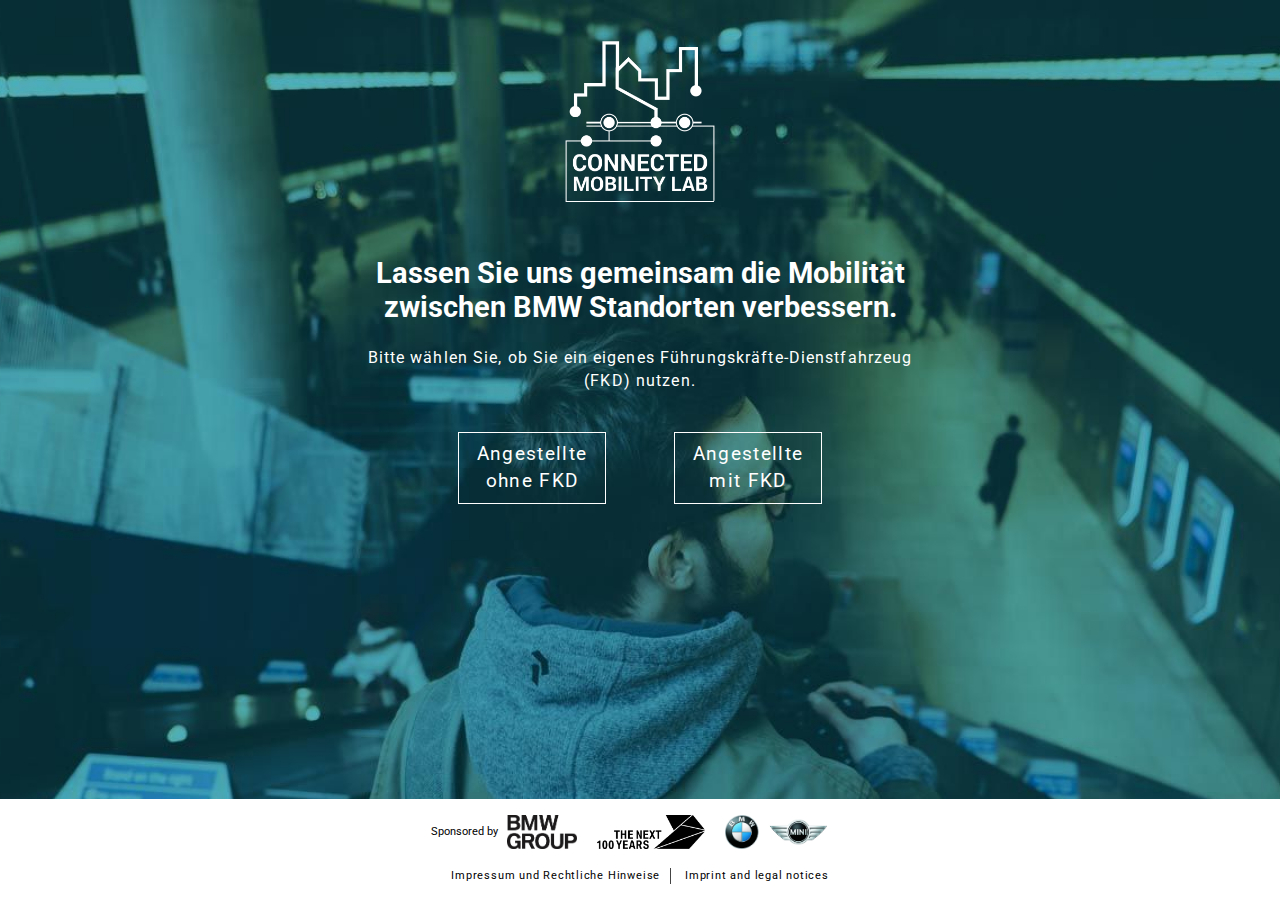
<file: index.html>
<!DOCTYPE html>
<html>
<head>
  <meta charset="UTF-8">
  <meta content="IE=edge,chrome=1" http-equiv="X-UA-Compatible">
  <meta name="viewport" content="width=device-width, initial-scale=1 maximum-scale=1, user-scalable=0">
  <title>Connected Mobility Lab</title>
  <link rel="stylesheet" href="style.css" type="text/css" media="screen">
  <link href='https://fonts.googleapis.com/css?family=Roboto:400,700' rel='stylesheet' type='text/css'>
</head>
<body>
  <h1>
    <img src="cml-logo.png" alt="CONNECTED MOBILITY LAB">
  </h1>
  <main>
    <h2>Lassen Sie uns gemeinsam die Mobilität zwischen BMW Standorten verbessern.</h2>
    <p>Bitte wählen Sie, ob Sie ein eigenes Führungskräfte-Dienstfahrzeug (FKD) nutzen.</p>
    <ul class="start">
      <li><a href="https://bettermobilitylabs.formstack.com/forms/bettermobilitylabs_no_fkd">Angestellte ohne FKD</a></li>
      <li><a href="https://bettermobilitylabs.formstack.com/forms/bettermobilitylabs_fkd">Angestellte mit FKD</a></li>
    </ul>
  </main>

  <footer>
    <ul>
      <li>Sponsored by <a href="https://www.bmwgroup.com/en.html"><img src="bmw-group.png" alt="BMW Group"></a>
      <img src="the-next-100-years.png" alt="The Next 100 Years">
      <img src="bmw-mini.png" alt="BMW Mini">
    </ul>
    <ul class="footer-menu">
      <li class="footer-menu-item"><a href="imprint_de.html" target="_blank">Impressum und Rechtliche Hinweise</a></li>
      <li class="footer-menu-item"><a href="imprint_en.html" target="_blank">Imprint and legal notices</a></li>
    </ul>
  </footer>

  </body>
</html>
</file>
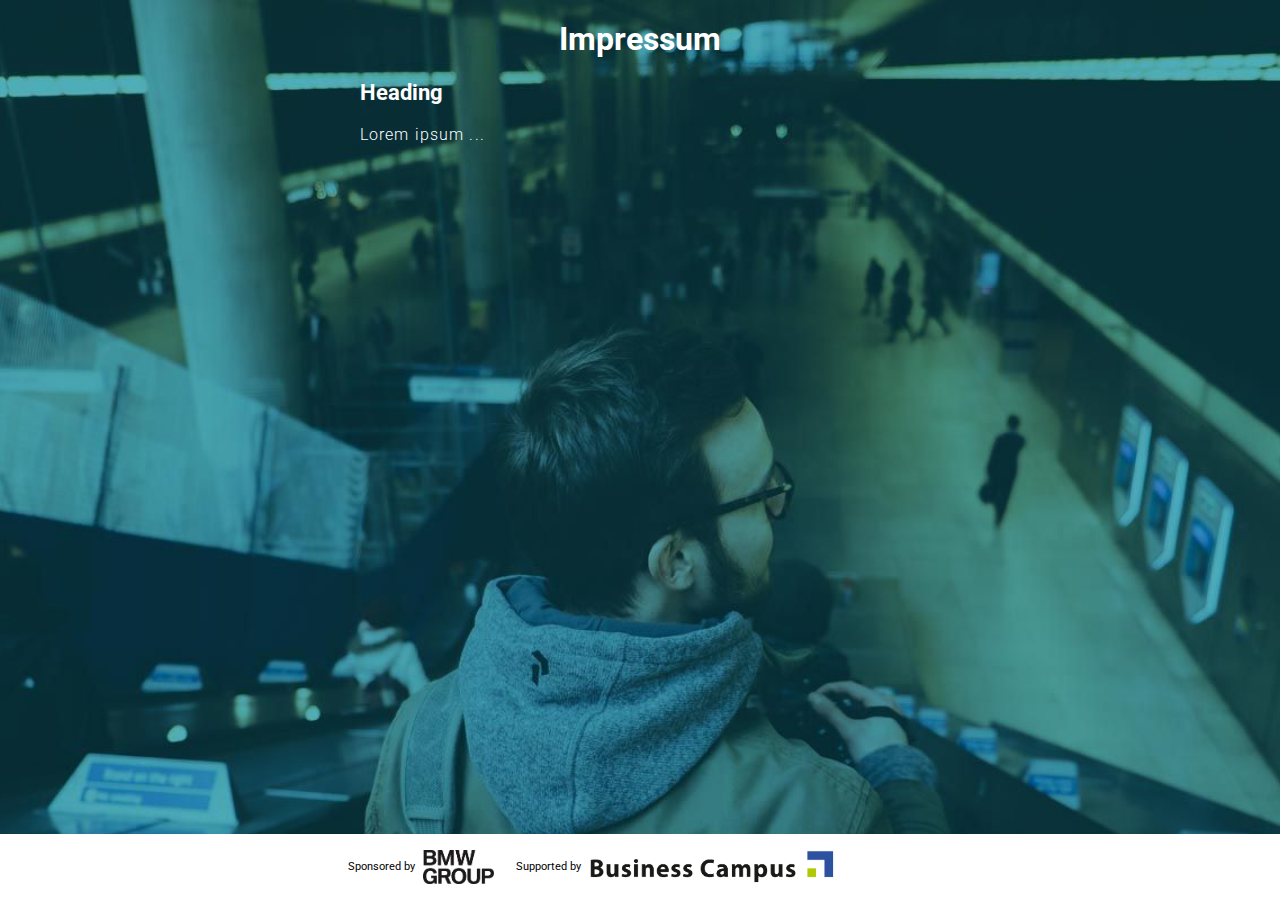
<file: imprint.html>
<!DOCTYPE html>
<html>
<head>
  <meta charset="UTF-8">
  <meta content="IE=edge,chrome=1" http-equiv="X-UA-Compatible">
  <meta name="viewport" content="width=device-width, initial-scale=1 maximum-scale=1, user-scalable=0">
  <title>Connected Mobility Lab</title>
  <link rel="stylesheet" href="style.css" type="text/css" media="screen">
  <link href='https://fonts.googleapis.com/css?family=Roboto:400,700' rel='stylesheet' type='text/css'>
</head>
<body>
  <main>
    <section class="imprint">
      <h1>Impressum</h1>
      <h2>Heading</h2>
      <p>Lorem ipsum ...</p>
    </section>
  </main>

  <footer>
    <ul>
      <li>Sponsored by <a href="https://www.bmwgroup.com/en.html"><img src="bmw-group.png" alt="BMW Group"></a>
      <li>Supported by <a href="http://www.businesscampus.net/"><img src="business-campus.png" alt="Business Campus"></a>
      <li><a href="imprint.html">Impressum</a></li>
    </ul>
  </footer>

  </body>
</html>
</file>
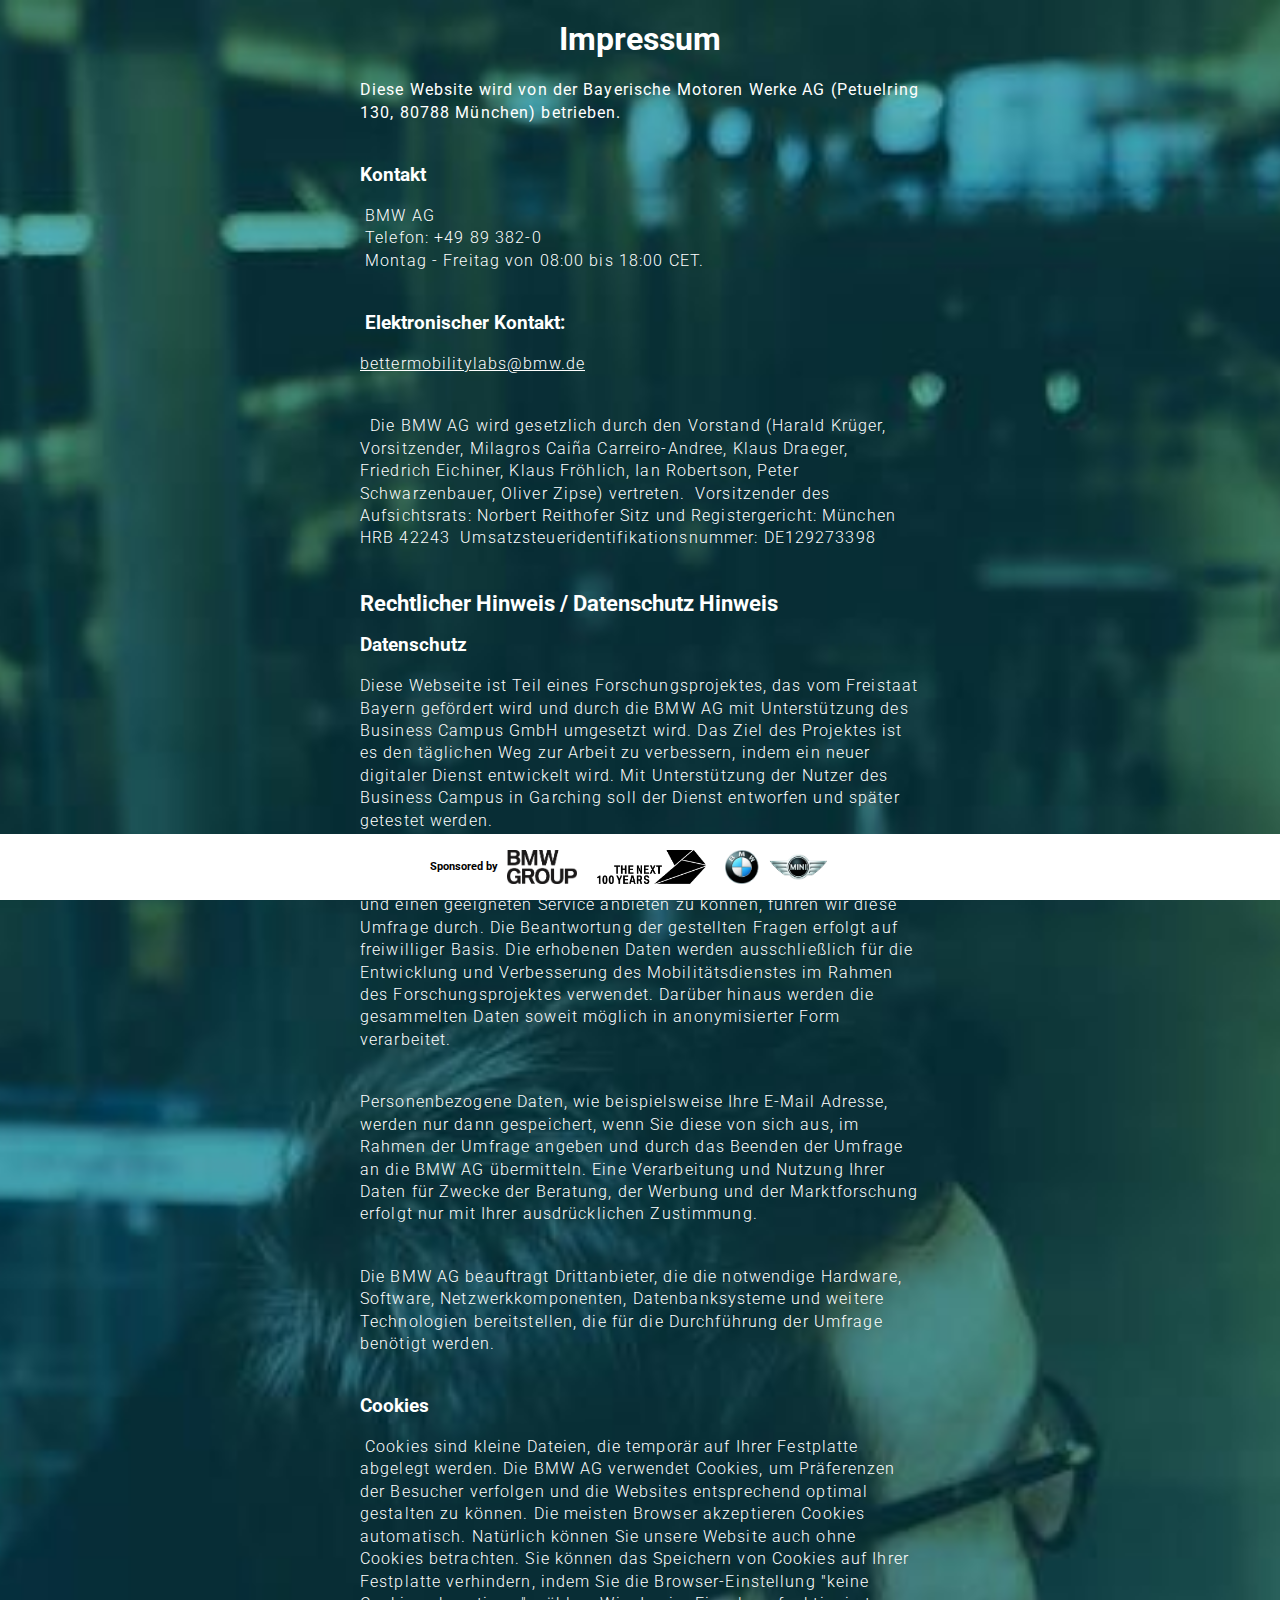
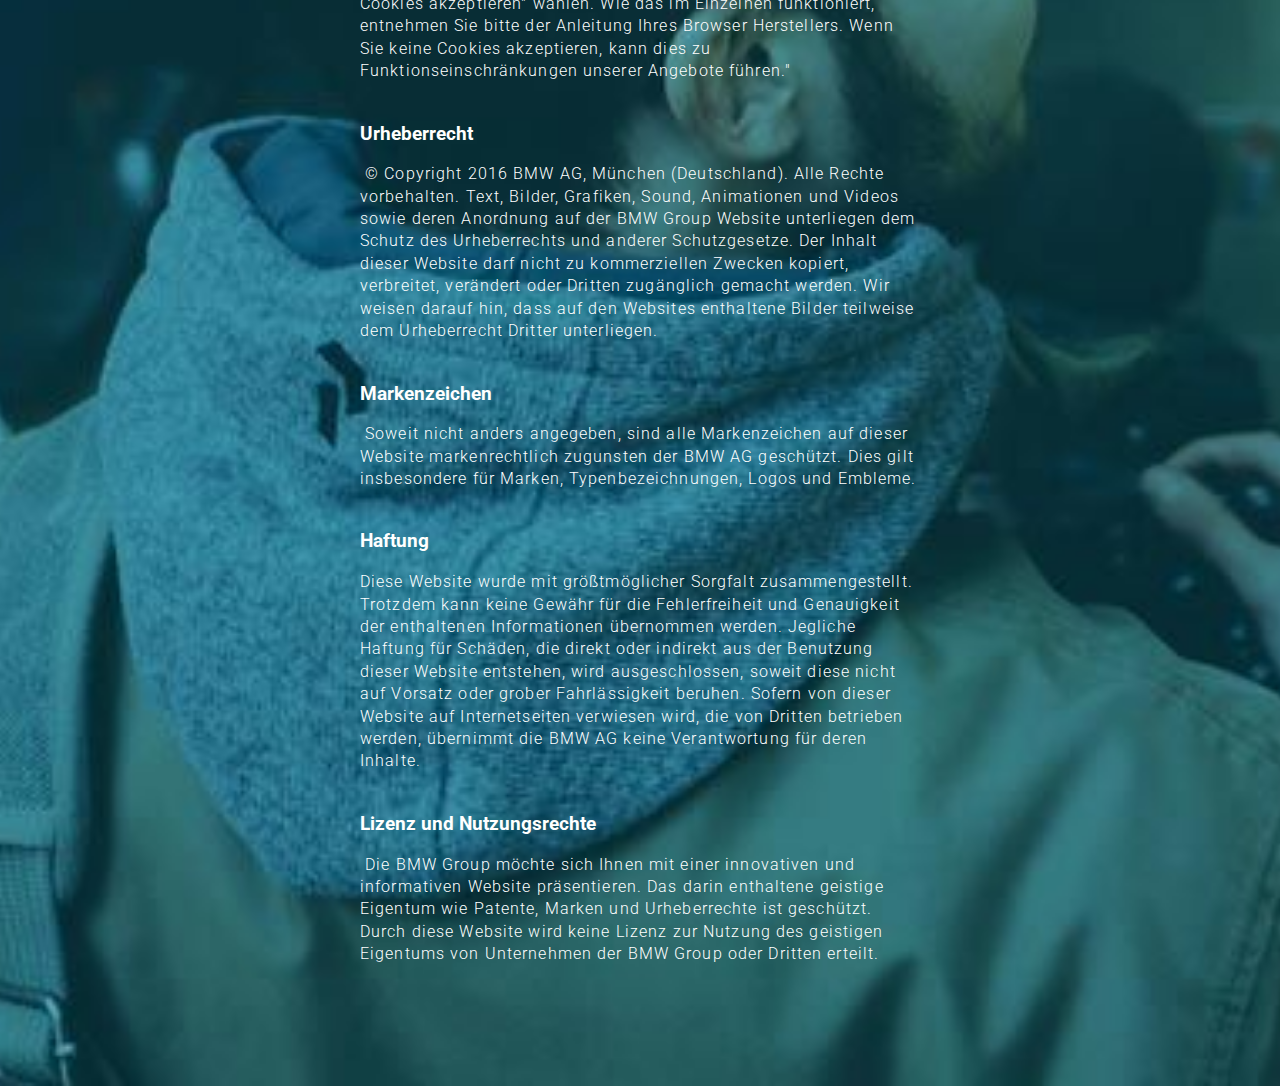
<file: imprint_de.html>
<!DOCTYPE html>
<html>
<head>
  <meta charset="UTF-8">
  <meta content="IE=edge,chrome=1" http-equiv="X-UA-Compatible">
  <meta name="viewport" content="width=device-width, initial-scale=1 maximum-scale=1, user-scalable=0">
  <title>Connected Mobility Lab</title>
  <link rel="stylesheet" href="style.css" type="text/css" media="screen">
  <link href='https://fonts.googleapis.com/css?family=Roboto:400,700' rel='stylesheet' type='text/css'>
</head>
<body>
  <main>
    <section class="imprint">
      <h1>Impressum</h1>
      <p><strong>Diese Website wird von der Bayerische Motoren Werke AG (Petuelring 130, 80788 München) betrieben.</stron></p>
      <h3>Kontakt</h3>
      <p> BMW AG<br/> Telefon: +49 89 382-0<br/> Montag - Freitag von 08:00 bis 18:00 CET.</p>
      <h3> Elektronischer Kontakt:</h3>
      <p><a href="mailto:bettermobilitylabs@bmw.de" >bettermobilitylabs@bmw.de</a></p>
      <p>  Die BMW AG wird gesetzlich durch den Vorstand (Harald Krüger, Vorsitzender, Milagros Caiña Carreiro-Andree, Klaus Draeger, Friedrich Eichiner, Klaus Fröhlich, Ian Robertson, Peter Schwarzenbauer, Oliver Zipse) vertreten.  Vorsitzender des Aufsichtsrats: Norbert Reithofer Sitz und Registergericht: München HRB 42243  Umsatzsteueridentifikationsnummer: DE129273398</p>
      <h2>Rechtlicher Hinweis / Datenschutz Hinweis</h2>
      <h3>Datenschutz</h3>
      <p>Diese Webseite ist Teil eines Forschungsprojektes, das vom Freistaat Bayern gefördert wird und durch die BMW AG mit  Unterstützung des Business Campus GmbH umgesetzt wird. Das Ziel des Projektes ist es den täglichen Weg zur Arbeit zu verbessern, indem ein neuer digitaler Dienst entwickelt wird. Mit Unterstützung der Nutzer des Business Campus in Garching soll der Dienst entworfen und später getestet werden.</p>
      <p>Um das Pendelverhalten zum Business Campus besser zu verstehen und einen geeigneten Service anbieten zu können, führen wir diese Umfrage durch. Die  Beantwortung der gestellten Fragen erfolgt auf freiwilliger Basis. Die erhobenen Daten werden ausschließlich für die Entwicklung und Verbesserung des Mobilitätsdienstes im Rahmen des Forschungsprojektes verwendet. Darüber hinaus werden die gesammelten Daten soweit möglich in anonymisierter Form verarbeitet.</p>
      <p>Personenbezogene Daten, wie beispielsweise Ihre E-Mail Adresse, werden nur dann gespeichert, wenn Sie diese von sich aus, im Rahmen der Umfrage angeben und durch das Beenden der Umfrage an die BMW AG übermitteln. Eine Verarbeitung und Nutzung Ihrer Daten für Zwecke der Beratung, der Werbung und der Marktforschung erfolgt nur mit Ihrer ausdrücklichen Zustimmung.</p>
      <p>Die BMW AG beauftragt Drittanbieter, die die notwendige Hardware, Software, Netzwerkkomponenten, Datenbanksysteme und weitere Technologien bereitstellen, die für die Durchführung der Umfrage benötigt werden.</p>
      <h3>Cookies</h3>
      <p> Cookies sind kleine Dateien, die temporär auf Ihrer Festplatte abgelegt werden. Die BMW AG verwendet Cookies, um Präferenzen der Besucher verfolgen und die Websites entsprechend optimal gestalten zu können. Die meisten Browser akzeptieren Cookies automatisch. Natürlich können Sie unsere Website auch ohne Cookies betrachten. Sie können das Speichern von Cookies auf Ihrer Festplatte verhindern, indem Sie die Browser-Einstellung "keine Cookies akzeptieren" wählen. Wie das im Einzelnen funktioniert, entnehmen Sie bitte der Anleitung Ihres Browser Herstellers. Wenn Sie keine Cookies akzeptieren, kann dies zu Funktionseinschränkungen unserer Angebote führen."</p>
      <h3>Urheberrecht</h3>
      <p> © Copyright 2016 BMW AG, München (Deutschland). Alle Rechte vorbehalten. Text, Bilder, Grafiken, Sound, Animationen und Videos sowie deren Anordnung auf der BMW Group Website unterliegen dem Schutz des Urheberrechts und anderer Schutzgesetze. Der Inhalt dieser Website darf nicht zu kommerziellen Zwecken kopiert, verbreitet, verändert oder Dritten zugänglich gemacht werden. Wir weisen darauf hin, dass auf den Websites enthaltene Bilder teilweise dem Urheberrecht Dritter unterliegen.</p>
      <h3>Markenzeichen</h3>
      <p> Soweit nicht anders angegeben, sind alle Markenzeichen auf dieser Website markenrechtlich zugunsten der BMW AG geschützt. Dies gilt insbesondere für Marken, Typenbezeichnungen, Logos und Embleme.</p>
      <h3>Haftung </h3>
      <p>Diese Website wurde mit größtmöglicher Sorgfalt zusammengestellt. Trotzdem kann keine Gewähr für die Fehlerfreiheit und Genauigkeit der enthaltenen Informationen übernommen werden. Jegliche Haftung für Schäden, die direkt oder indirekt aus der Benutzung dieser Website entstehen, wird ausgeschlossen, soweit diese nicht auf Vorsatz oder grober Fahrlässigkeit beruhen. Sofern von dieser Website auf Internetseiten verwiesen wird, die von Dritten betrieben werden, übernimmt die BMW AG keine Verantwortung für deren Inhalte.</p>
      <h3>Lizenz und Nutzungsrechte</h3>
      <p> Die BMW Group möchte sich Ihnen mit einer innovativen und informativen Website präsentieren. Das darin enthaltene geistige Eigentum wie Patente, Marken und Urheberrechte ist geschützt. Durch diese Website wird keine Lizenz zur Nutzung des geistigen Eigentums von Unternehmen der BMW Group oder Dritten erteilt.</p>
    </section>
  </main>

  <footer>
    <ul>
      <li>Sponsored by <a href="https://www.bmwgroup.com/en.html"><img src="bmw-group.png" alt="BMW Group"></a>
      <img src="the-next-100-years.png" alt="The Next 100 Years">
      <img src="bmw-mini.png" alt="BMW Mini">
    </ul>
  </footer>

  </body>
</html>
</file>
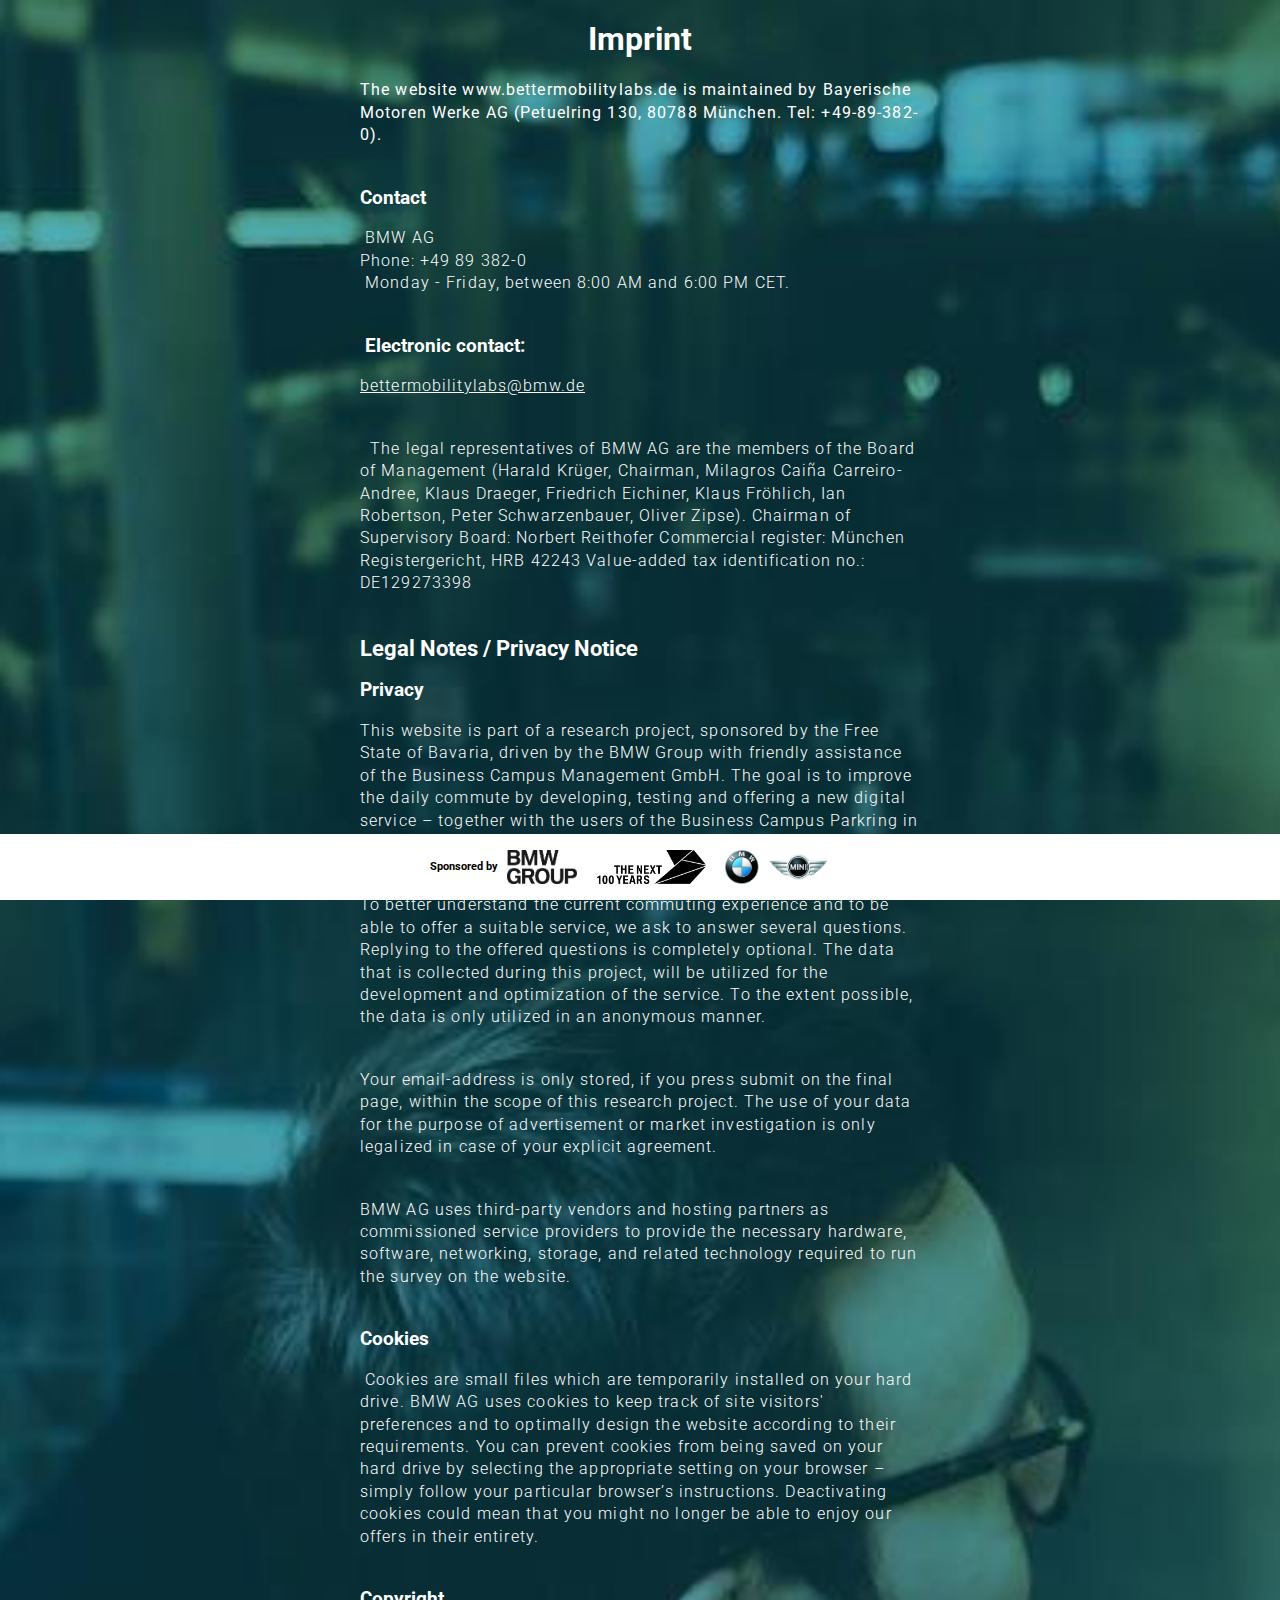
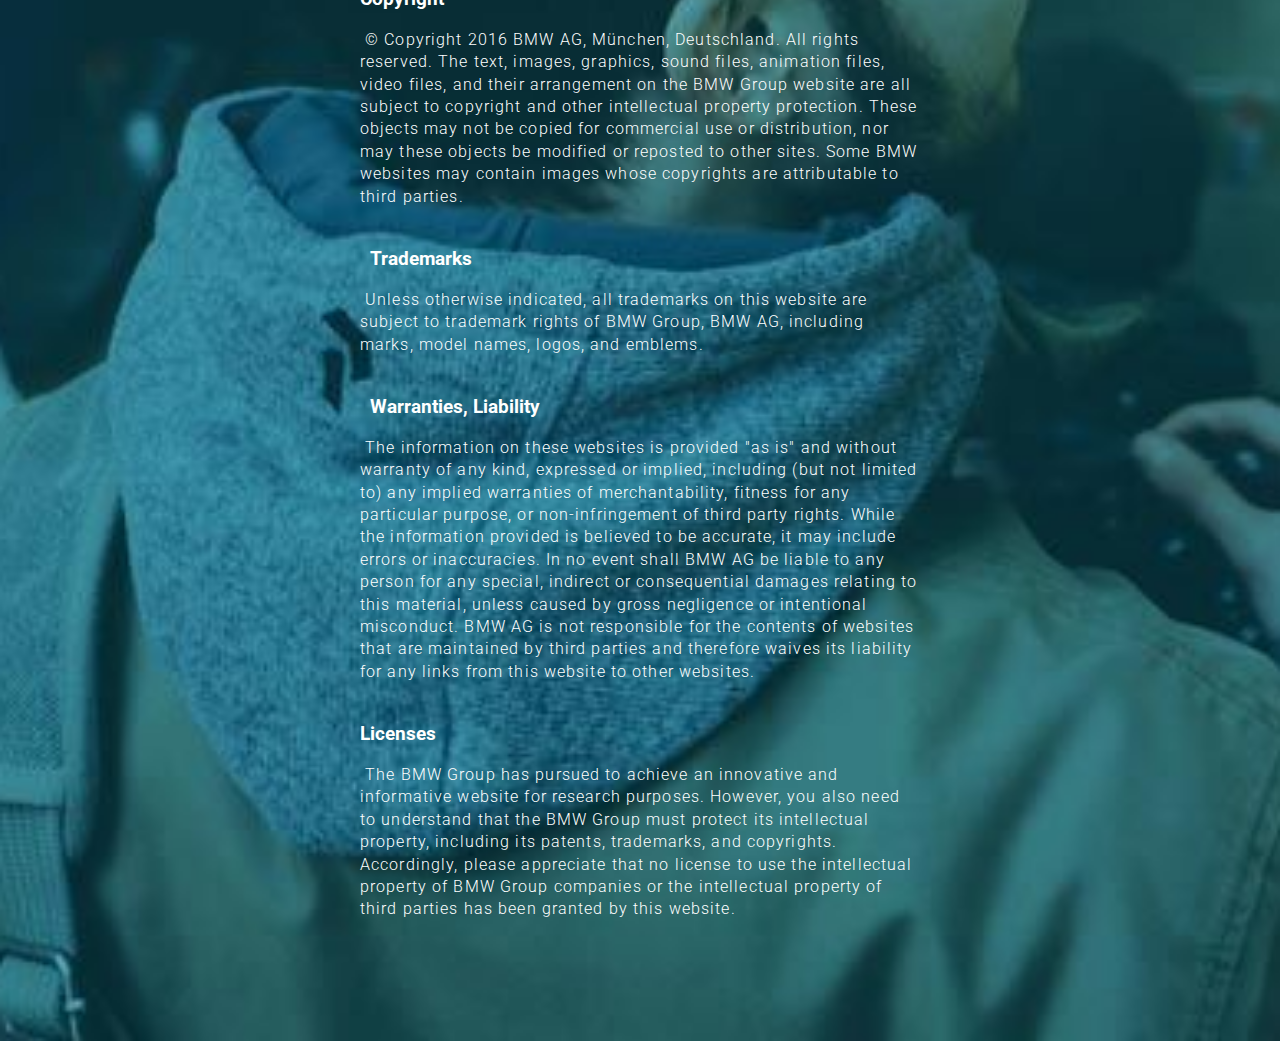
<file: imprint_en.html>
<!DOCTYPE html>
<html>
<head>
  <meta charset="UTF-8">
  <meta content="IE=edge,chrome=1" http-equiv="X-UA-Compatible">
  <meta name="viewport" content="width=device-width, initial-scale=1 maximum-scale=1, user-scalable=0">
  <title>Connected Mobility Lab</title>
  <link rel="stylesheet" href="style.css" type="text/css" media="screen">
  <link href='https://fonts.googleapis.com/css?family=Roboto:400,700' rel='stylesheet' type='text/css'>
</head>
<body>
  <main>
    <section class="imprint">
      <h1>Imprint</h1>
      <p><strong>The website www.bettermobilitylabs.de is maintained by Bayerische Motoren Werke AG (Petuelring 130, 80788 München. Tel: +49-89-382-0).</stron></p>
      <h3>Contact</h3>
      <p> BMW AG <br />Phone: +49 89 382-0<br /> Monday - Friday, between 8:00 AM and 6:00 PM CET.</p>
      <h3> Electronic contact:</h3>
      <p><a href="mailto:bettermobilitylabs@bmw.de" >bettermobilitylabs@bmw.de</a></p>
      <p>  The legal representatives of BMW AG are the members of the Board of Management (Harald Krüger, Chairman, Milagros Caiña Carreiro-Andree, Klaus Draeger, Friedrich Eichiner, Klaus Fröhlich, Ian Robertson, Peter Schwarzenbauer, Oliver Zipse). Chairman of Supervisory Board: Norbert Reithofer Commercial register: München Registergericht, HRB 42243 Value-added tax identification no.: DE129273398</p>
      <h2>Legal Notes / Privacy Notice</h2>
      <h3>Privacy</h3>
      <p>This website is part of a research project, sponsored by the Free State of Bavaria, driven by the BMW Group with friendly assistance of the Business Campus Management GmbH. The goal is to improve the daily commute by developing, testing and offering a new digital service – together with the users of the Business Campus Parkring in Garching.</p>
      <p>To better understand the current commuting experience and to be able to offer a suitable service, we ask to answer several questions. Replying to the offered questions is completely optional.  The data that is collected during this project, will be utilized for the development and optimization of the service. To the extent possible, the data is only utilized in an anonymous manner.</p>
      <p>Your email-address is only stored, if you press submit on the final page, within the scope of this research project. The use of your data for the purpose of advertisement or market investigation is only legalized in case of your explicit agreement.</p>
      <p>BMW AG uses third-party vendors and hosting partners as commissioned service providers to provide the necessary hardware, software, networking, storage, and related technology required to run the survey on the website.</p>
      <h3>Cookies</h3>
      <p> Cookies are small files which are temporarily installed on your hard drive. BMW AG uses cookies to keep track of site visitors' preferences and to optimally design the website according to their requirements. You can prevent cookies from being saved on your hard drive by selecting the appropriate setting on your browser – simply follow your particular browser’s instructions. Deactivating cookies could mean that you might no longer be able to enjoy our offers in their entirety.</p>
      <h3>Copyright</h3>
      <p> © Copyright 2016 BMW AG, München, Deutschland. All rights reserved. The text, images, graphics, sound files, animation files, video files, and their arrangement on the BMW Group website are all subject to copyright and other intellectual property protection. These objects may not be copied for commercial use or distribution, nor may these objects be modified or reposted to other sites. Some BMW websites may contain images whose copyrights are attributable to third parties.</p>
      <h3>  Trademarks</h3>
      <p> Unless otherwise indicated, all trademarks on this website are subject to trademark rights of BMW Group, BMW AG, including marks, model names, logos, and emblems.</p>
      <h3>  Warranties, Liability</h3>
      <p> The information on these websites is provided "as is" and without warranty of any kind, expressed or implied, including (but not limited to) any implied warranties of merchantability, fitness for any particular purpose, or non-infringement of third party rights. While the information provided is believed to be accurate, it may include errors or inaccuracies. In no event shall BMW AG be liable to any person for any special, indirect or consequential damages relating to this material, unless caused by gross negligence or intentional misconduct. BMW AG is not responsible for the contents of websites that are maintained by third parties and therefore waives its liability for any links from this website to other websites.</p>
      <h3>Licenses</h3>
      <p> The BMW Group has pursued to achieve an innovative and informative website for research purposes. However, you also need to understand that the BMW Group must protect its intellectual property, including its patents, trademarks, and copyrights. Accordingly, please appreciate that no license to use the intellectual property of BMW Group companies or the intellectual property of third parties has been granted by this website.</p>
    </section>
  </main>

  <footer>
    <ul>
      <li>Sponsored by <a href="https://www.bmwgroup.com/en.html"><img src="bmw-group.png" alt="BMW Group"></a>
      <img src="the-next-100-years.png" alt="The Next 100 Years">
      <img src="bmw-mini.png" alt="BMW Mini">
    </ul>
  </footer>

  </body>
</html>
</file>
<file: style.css>
html {
	min-height: 100%;
}

body {
	background-image: url('bg_bluetint.jpg');
	background-repeat: no-repeat;
	background-position: center center;
	background-size: cover;
	font-family: 'Roboto', 'Helvetica Neue', Arial, sans-serif;
	color: #fff;
	margin: 0;
	padding: 20px 20px 80px 20px;
}

main {
	text-align: center;
	margin-left: auto;
	margin-right: auto;
}

p, a {
	letter-spacing: 0.07em;
	line-height: 1.4em;
}

main p {
	margin-bottom: 2.5em;
}

h1 {
	margin-top: 0;
    text-align: center;
}

h1 img {
	width: 6em;
}

h2 {
	font-size: 1.8em;
}
ul {
	padding-left: 0;
}

.start li {
	list-style: none;
	display: inline-block;
	margin-left: 2em;
	margin-right: 2em;
}

.start li a {
	border: 1px solid #fff;
	padding: 8px;
	color: #fff;
	text-decoration: none;
	font-size: 1.2em;
	width: 130px;
	display: inline-block;
}

footer {
	background-color: #fff;
	color: #000;
	text-align: center;
	position: fixed;
	bottom: 0;
	left: 0;
	width: 100%;
}

footer li {
	list-style: none;
	display: inline-block;
	margin-right: 1em;
	vertical-align: middle;
	height: 100%;
	font-size: 0.7em;
}

footer li.impressum {
	display: block;
	margin-top: 1.2em;
	height: 100%;
}

footer a {
	color: #fff;
}

footer img {
	margin-left: 0.5em;
	margin-right: 1em;
	height: 3em;
	vertical-align: middle;
}

.menu-item {
	font-size: 0.9em;
}

.menu-item > a {
	color: #ffffff;
}

.imprint h2,
.imprint h3,
.imprint p {
	text-align: left;
}

.imprint h2 {
	font-size: 1.4em;
}

.imprint p {
	font-size: 1.0em;
	font-weight: 300;
}

.imprint p > a {
	color: #ffffff;
}

.footer-menu-item {
	border-right: 1px solid #444444;
	margin: 0;
	padding: 0 10px;
}

.footer-menu-item:last-child {
	border-right: 0;
}

.footer-menu-item > a {
	color: #000000;
	text-decoration: none;
}

.footer-menu-item > a:hover {
	cursor: pointer;
	text-decoration: underline;
}

@media (min-width: 615px) {
	main {
		width: 35em;
	}
}

@media (max-width: 614px) {
	body {
		font-size: 75%;
	}
	h1 img {
		width: 5em;
	}

	h1, h2 {
		margin-top: 0;
		margin-bottom: 0;
	}

	main h2, main p {
		text-align: left;
	}
	footer {
		height: auto;
	}
	.start li {
		margin-bottom: 2em;
	}
	footer li:first-child, {
		margin-bottom: 1em;
	}
}
</file>
